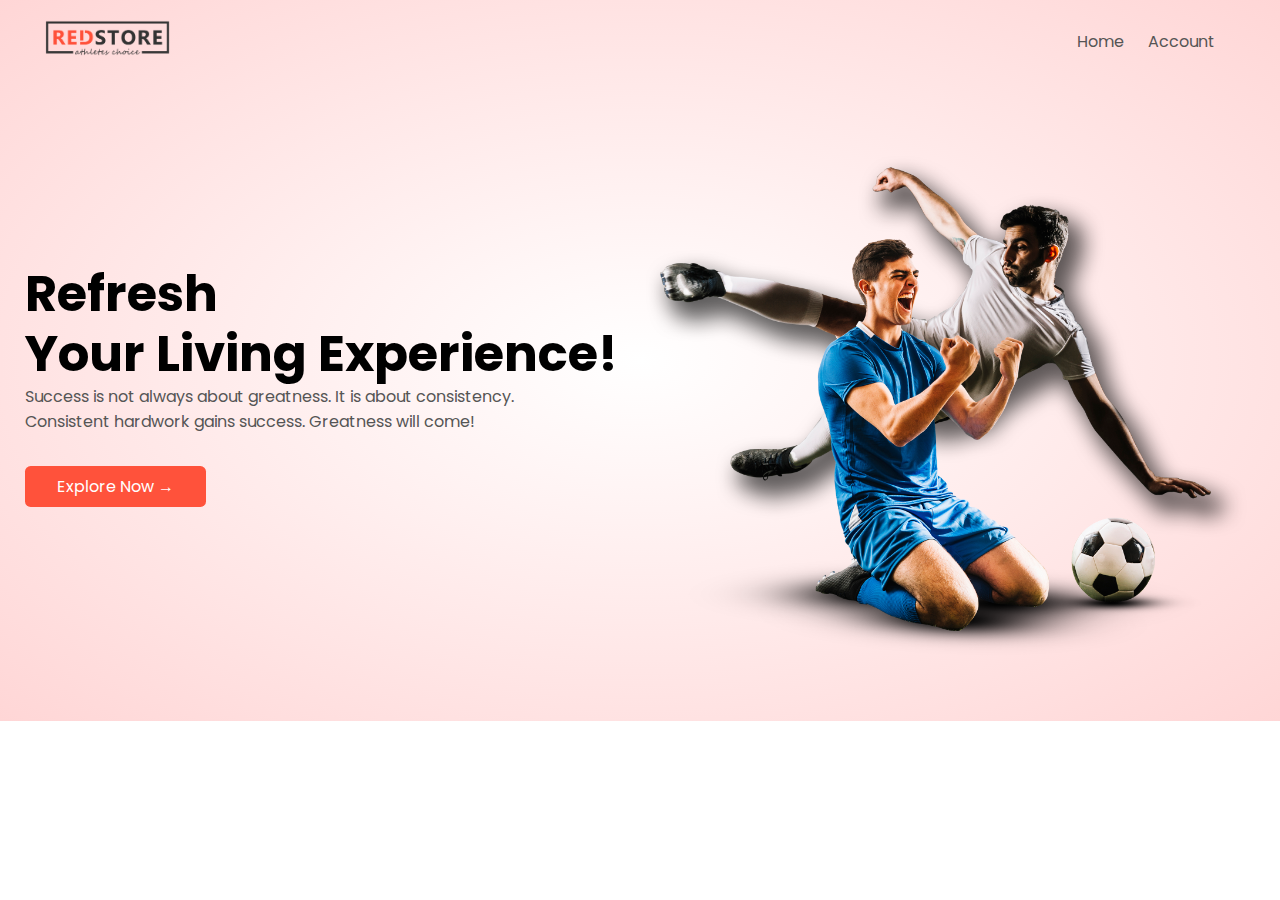
<file: index.html>
<!DOCTYPE html>
<html lang="en">
  <head>
    <meta charset="UTF-8" />
    <meta http-equiv="X-UA-Compatible" content="IE=edge" />
    <meta name="viewport" content="width=device-width, initial-scale=1.0" />
    <link rel="stylesheet" href="style.css" />
    <title>Redstone Online Grocery</title>
    <link
      href="https://unpkg.com/boxicons@2.1.4/css/boxicons.min.css"
      rel="stylesheet"
    />
  </head>
  <body>
    <div class="header">
       <!------------------------- Header ------------------------------->
      <div class="container">
        <div class="navbar">
          <div class="logo">
            <img src="./images/logo.png" alt="" srcset="" />
          </div>
          <nav>
            <ul>
              <li><a href="index.html">Home</a></li>
              <li><a href="accounts.html">Account</a></li>
            </ul>
          </nav>
        </div>
        <div class="row">
          <div class="col-2">
            <h1>
              Refresh <br />
              Your Living Experience!
            </h1>
            <p>
              Success is not always about greatness. It is about consistency.
              <br />
              Consistent hardwork gains success. Greatness will come!
            </p>
            <a href="" class="btn">Explore Now &#8594;</a>
          </div>
          <div class="col-2">
            <img src="./images/image1.png" alt="" />
          </div>
        </div>
      </div>
    </div>
    <script src="script.js"></script>
  </body>
</html>
</file>
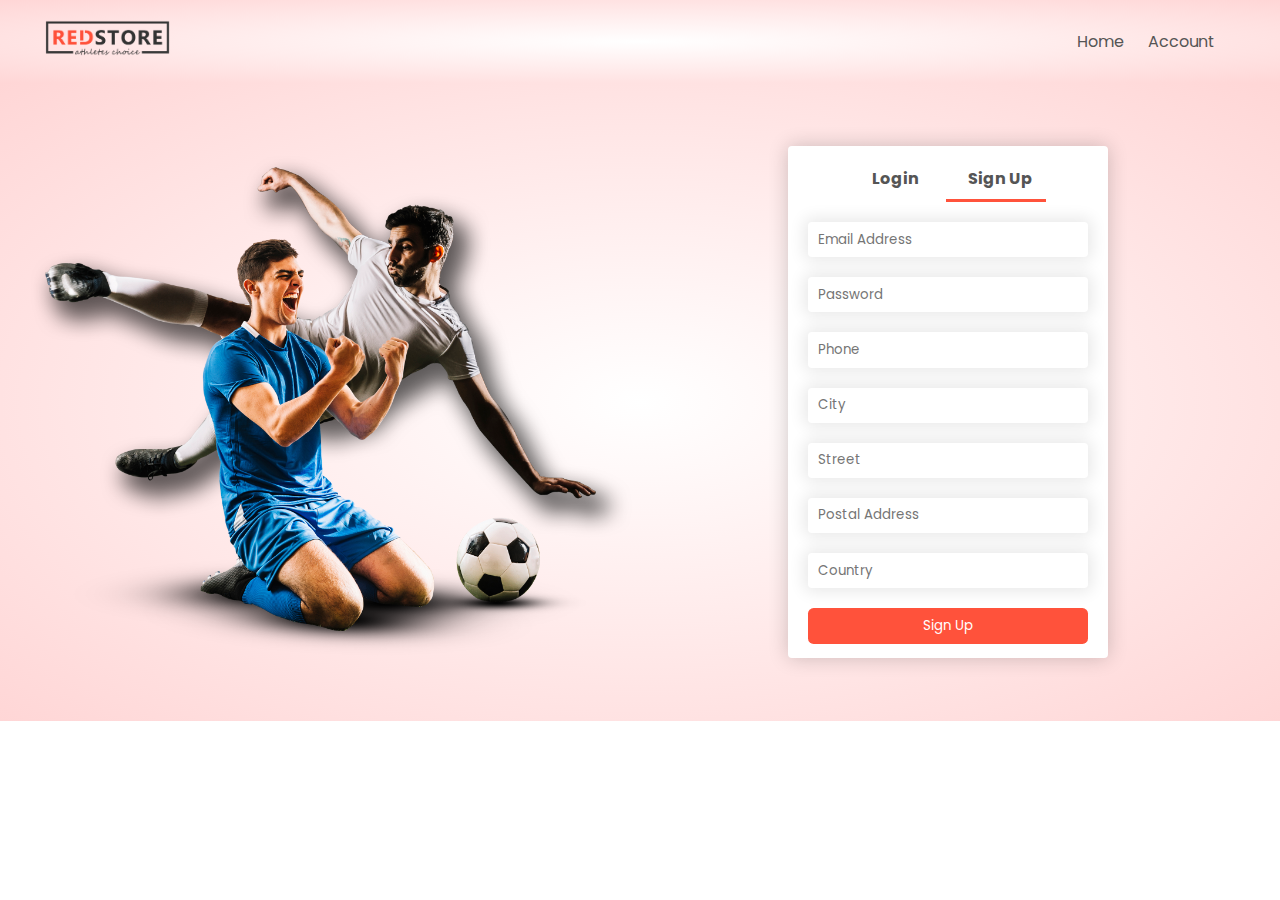
<file: accounts.html>
<!DOCTYPE html>
<html lang="en">
  <head>
    <meta charset="UTF-8" />
    <meta http-equiv="X-UA-Compatible" content="IE=edge" />
    <meta name="viewport" content="width=device-width, initial-scale=1.0" />
    <link rel="stylesheet" href="style.css" />
    <title>Redstone Online Grocery</title>
    <link
      href="https://unpkg.com/boxicons@2.1.4/css/boxicons.min.css"
      rel="stylesheet"
    />
  </head>
  <body>
    <!------------------------- Header ------------------------------->
    <div class="header">
      <div class="container">
        <div class="navbar">
          <div class="logo">
            <img src="./images/logo.png" alt="" srcset="" />
          </div>
          <nav>
            <ul>
              <li><a href="index.html">Home</a></li>
              <li><a href="accounts.html">Account</a></li>
            </ul>
          </nav>
        </div>
      </div>
    </div>
    <!------------------------- Accounts ------------------------------->
    <div class="account-page">
      <div class="container">
        <div class="row">
          <div class="col-2">
            <img src="./images/image1.png" alt="" />
          </div>
          <div class="col-2">
            <div class="form-container">
              <div class="form-btn">
                <span id="login-link">Login</span>
                <span id="register-link">Sign Up</span>
                <hr id="indicator" />
              </div>
              <form id="login-form">
                <input
                  type="email"
                  id="login-email"
                  placeholder="Email Address"
                />
                <input
                  type="password"
                  id="login-password"
                  placeholder="Password"
                />
                <button type="submit" class="btn" id="signIn">Login</button>
              </form>
              <form id="sign-up-form">
                <input type="email" id="email" placeholder="Email Address" />
                <input type="password" id="password" placeholder="Password" />
                <input type="text" id="phone" placeholder="Phone" />
                <input type="text" id="city" placeholder="City" />
                <input type="text" id="street" placeholder="Street" />
                <input
                  type="text"
                  id="postal-code"
                  placeholder="Postal Address"
                />
                <input type="text id" id="country" placeholder="Country" />
                <button type="submit" class="btn" id="signUp">Sign Up</button>
              </form>
            </div>
          </div>
        </div>
      </div>
    </div>
    <script src="script.js"></script>
  </body>
</html>
</file>
<file: style.css>
@import url("https://fonts.googleapis.com/css2?family=Poppins:wght@300;400;500;600;700&family=Roboto:wght@display=swap");

* {
  margin: 0;
  padding: 0;
  box-sizing: border-box;
  font-family: "Poppins", sans-serif;
}

.container {
  max-width: 81.25rem;
  margin: auto;
  padding-left: 1.5625rem;
  padding-right: 1.5625rem;
}

.logo img {
  width: 7.8125rem;
}

.navbar {
  display: flex;
  align-items: center;
  padding: 1.25rem;
}

nav {
  flex: 1;
  text-align: right;
}

nav ul {
  display: inline-block;
  list-style-type: none;
}

nav ul li {
  display: inline-block;
  margin-right: 1.25rem;
}
a {
  text-decoration: none;
  color: #555;
}

p {
  color: #555;
}

.row {
  display: flex;
  align-items: center;
  flex-wrap: wrap;
  justify-content: space-around;
}

.col-2 {
  flex-basis: 50%;
  min-width: 18.75rem;
}

.col-2 img {
  max-width: 100%;
  padding: 3.125rem 0;
}
.col-2 h1 {
  font-size: 3.125rem;
  line-height: 3.75rem;
  margin: 1.5625 0;
}

.btn {
  display: inline-block;
  background: #ff523b;
  color: #fff;
  padding: 0.5rem 2rem;
  margin: 2rem 0;
  border-radius: 0.35rem;
  transition: background 0.5s;
}
.btn:hover {
  background: #563434;
}

.header {
  background: radial-gradient(#fff, #ffd6d6);
}

/* Account Page */
.account-page {
  background: radial-gradient(#fff, #ffd6d6);
}

.form-container {
  background: #fff;
  width: 20rem;
  height: 32rem;
  position: relative;
  text-align: center;
  padding: 1.25rem 0;
  margin: auto;
  box-shadow: 0 0 1.25rem 0 rgba(0, 0, 0, 0.2);
  overflow: hidden;
  border-radius: 0.25rem;
}

.form-container span {
  font-weight: bold;
  padding: 0 0.625rem;
  color: #555;
  width: 6.25rem;
  display: inline-block;
}

.form-btn {
  display: inline-block;
}

.form-container form {
  position: absolute;
  top: 4.125rem;
  max-width: 20rem;
  padding: 0 1.25rem;
  transition: transform 1s;
}

form input {
  width: 100%;
  height: 2.2rem;
  margin: 0.625rem 0;
  padding: 0 0.625rem;
  border: 0;
  box-shadow: 0 0 1rem 0.25rem rgba(0, 0, 0, 0.09);
  border-radius: 0.25rem;
}

form .btn {
  width: 100%;
  border: none;
  cursor: pointer;
  margin: 0.625rem 0;
}

:focus {
  outline: 0.1875rem solid #ffbbb3;
}

:focus:not(:focus-visible) {
  outline: none;
}
:focus-visible {
  outline: 0.1875rem solid #ffbbb3;
}

form .btn:focus {
  outline: none;
}

#login-form {
  left: -20rem;
}
#sign-up-form {
  left: 0rem;
}

#indicator {
  width: 6.25rem;
  border: none;
  background: #ff523b;
  height: 0.1875rem;
  margin-top: 0.5rem;
  transform: translateX(6.25rem);
  transition: transform 1s;
}
</file>
